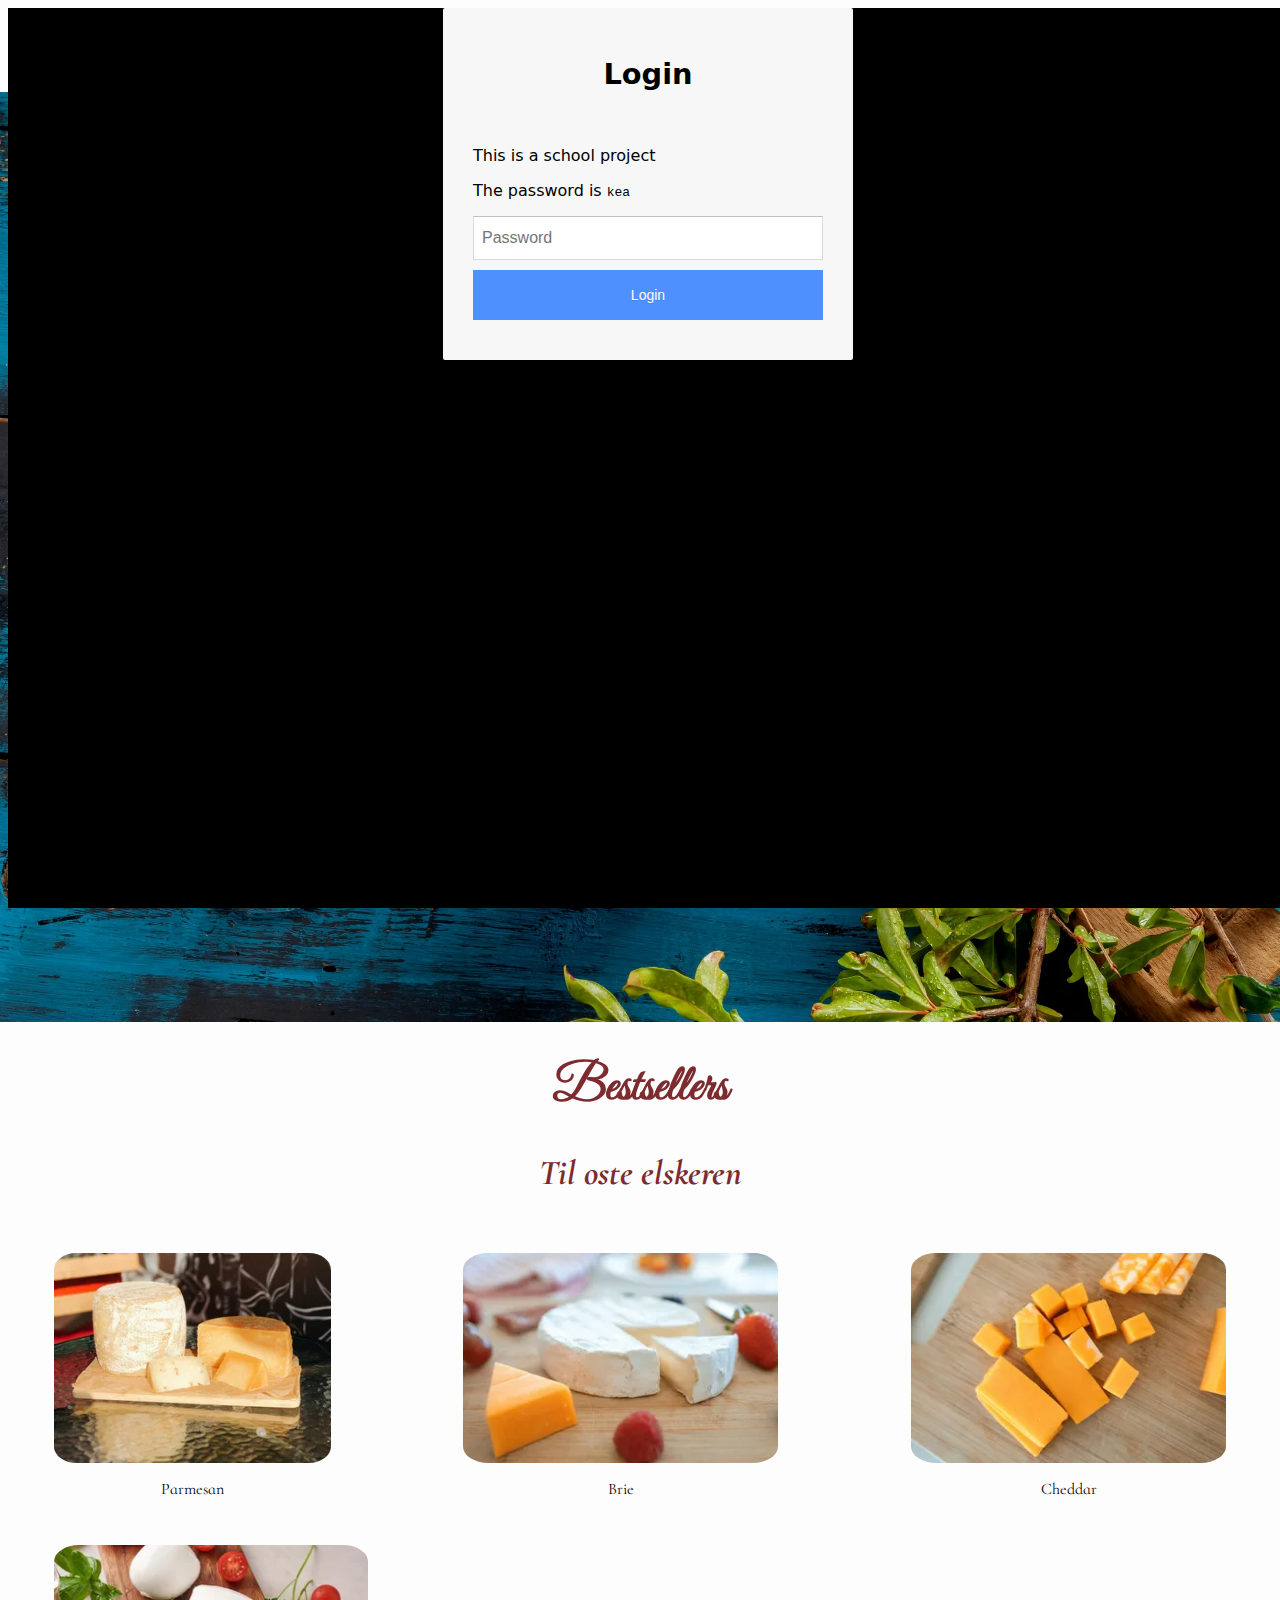
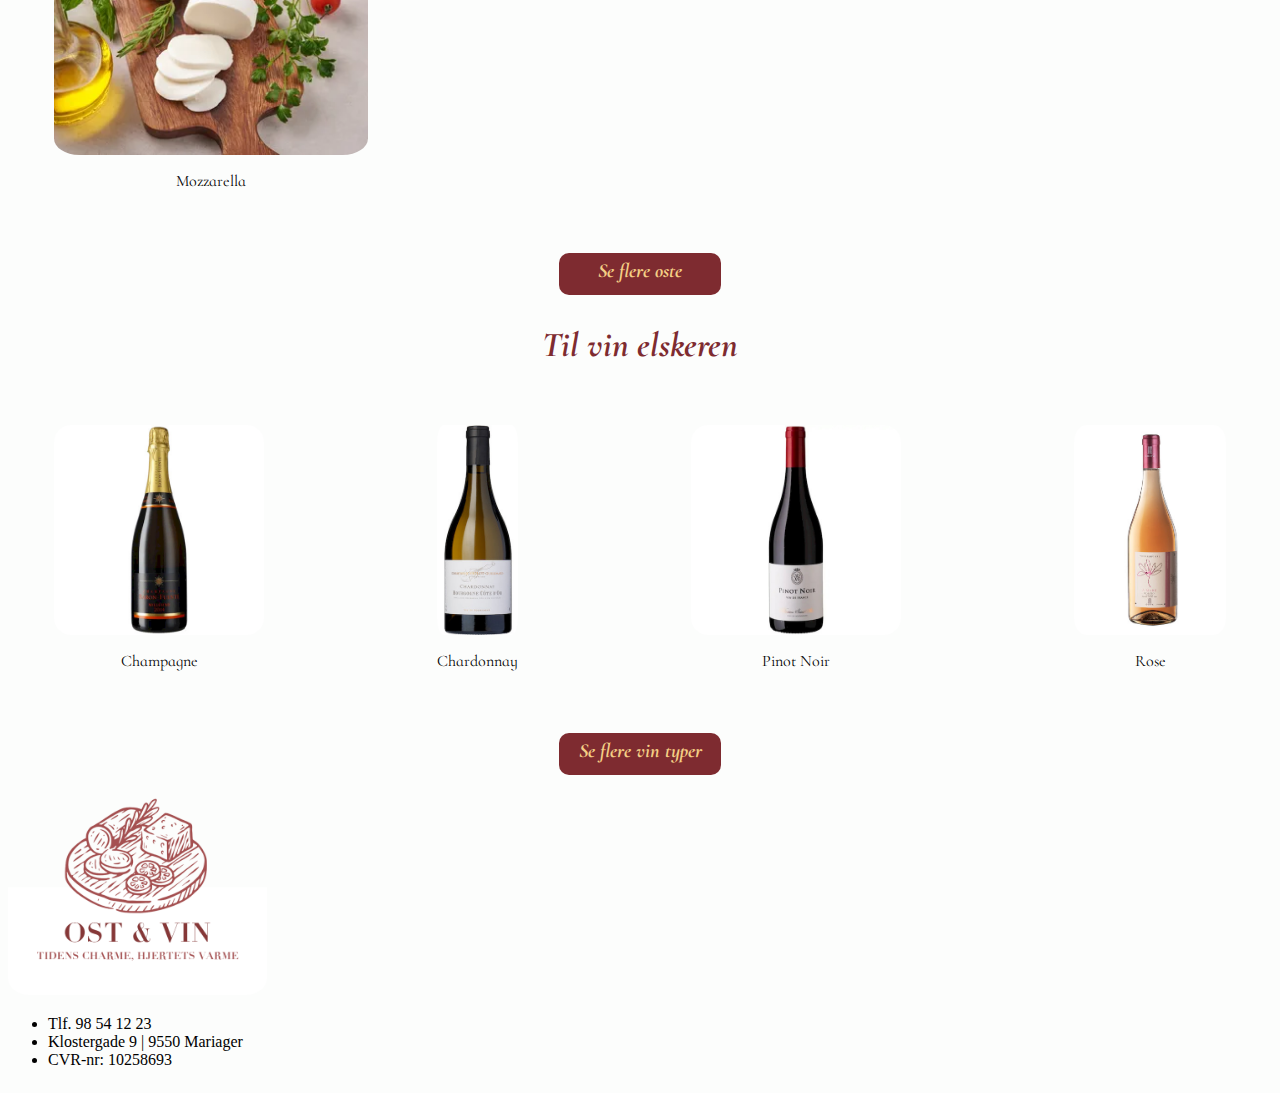
<file: index.html>
<!DOCTYPE html>
<html lang="da">
  <head>
    <meta charset="UTF-8" />
    <meta name="viewport" content="width=device-width, initial-scale=1.0" />
    <title>Ost og vin</title>
    <link rel="stylesheet" href="css/general.css" />
    <link rel="stylesheet" href="css/layout.css" />
    <link rel="stylesheet" href="css/index.css" />
  </head>
  <body>
    <header>
      <nav>
        <img class="logo" src="imgkaj/Logo.svg" alt="logo" />
        <h2 class="headline">Mariager Ost & Vin</h2>
        <ul class="menu">
          <li><a href="index.html">Forside</a></li>
          <li>
            <a href="ost.html">Fødevarer</a>
          </li>
          <li>
            <a href="vin.html">Drikkevarer</a>
          </li>
          <li>
            <a href="book.html">Book Os</a>
          </li>
          <li>
            <a href="omkaj.html">Om Kaj</a>
          </li>
        </ul>
        <button class="burger">
          <span class="line"></span>
          <span class="line"></span>
          <span class="line"></span>
        </button>
      </nav>
    </header>
    <main>
      <section class="hero">Mariager ost og vin</section>
      <h1>Bestsellers</h1>
      <h2>Til oste elskeren</h2>
      <section class="flexboxost">
        <section class="flex_col">
          <img src="img/parmesan.webp" alt="parmesan" />
          <p>Parmesan</p>
        </section>
        <section class="flex_col">
          <img src="img/brie.webp" alt="brie" />
          <p>Brie</p>
        </section>
        <section class="flex_col">
          <img src="img/cheddar.webp" alt="cheddar" />
          <p>Cheddar</p>
        </section>
        <section class="flex_col">
          <img src="img/mozarella.webp" alt="Mozzarella" />
          <p>Mozzarella</p>
        </section>
      </section>
      <a href="ost.html" class="cta">Se flere oste</a>
      <h2>Til vin elskeren</h2>
      <section class="flexboxost">
        <section class="flex_col">
          <img src="imgvin/champagne.png_result.jpg" alt="Champagne" />
          <p>Champagne</p>
        </section>
        <section class="flex_col">
          <img src="imgvin/chardonnay_result.jpg" alt="Chardonnay" />
          <p>Chardonnay</p>
        </section>
        <section class="flex_col">
          <img src="imgvin/pinotnoir_result.jpg" alt="Pinot Noir" />
          <p>Pinot Noir</p>
        </section>
        <section class="flex_col">
          <img src="imgvin/rose_result.jpg" alt="Rose" />
          <p>Rose</p>
        </section>
      </section>
      <a href="vin.html" class="cta">Se flere vin typer</a>
    </main>
    <footer>
        <div class="footeragain">
      <img src="imgkaj/Logo.svg" alt="logo" />
      <nav>
        <ul class="foot">
          <li> Tlf. 98 54 12 23</li>
          <li>Klostergade 9 | 9550 Mariager</li>
          <li>CVR-nr: 10258693</li>
        </ul>
      </nav>
    </div>
    </footer>
  </body>
  <script src="js/main.js"></script>
  <script src="js/login.js"></script>
</html>
</file>
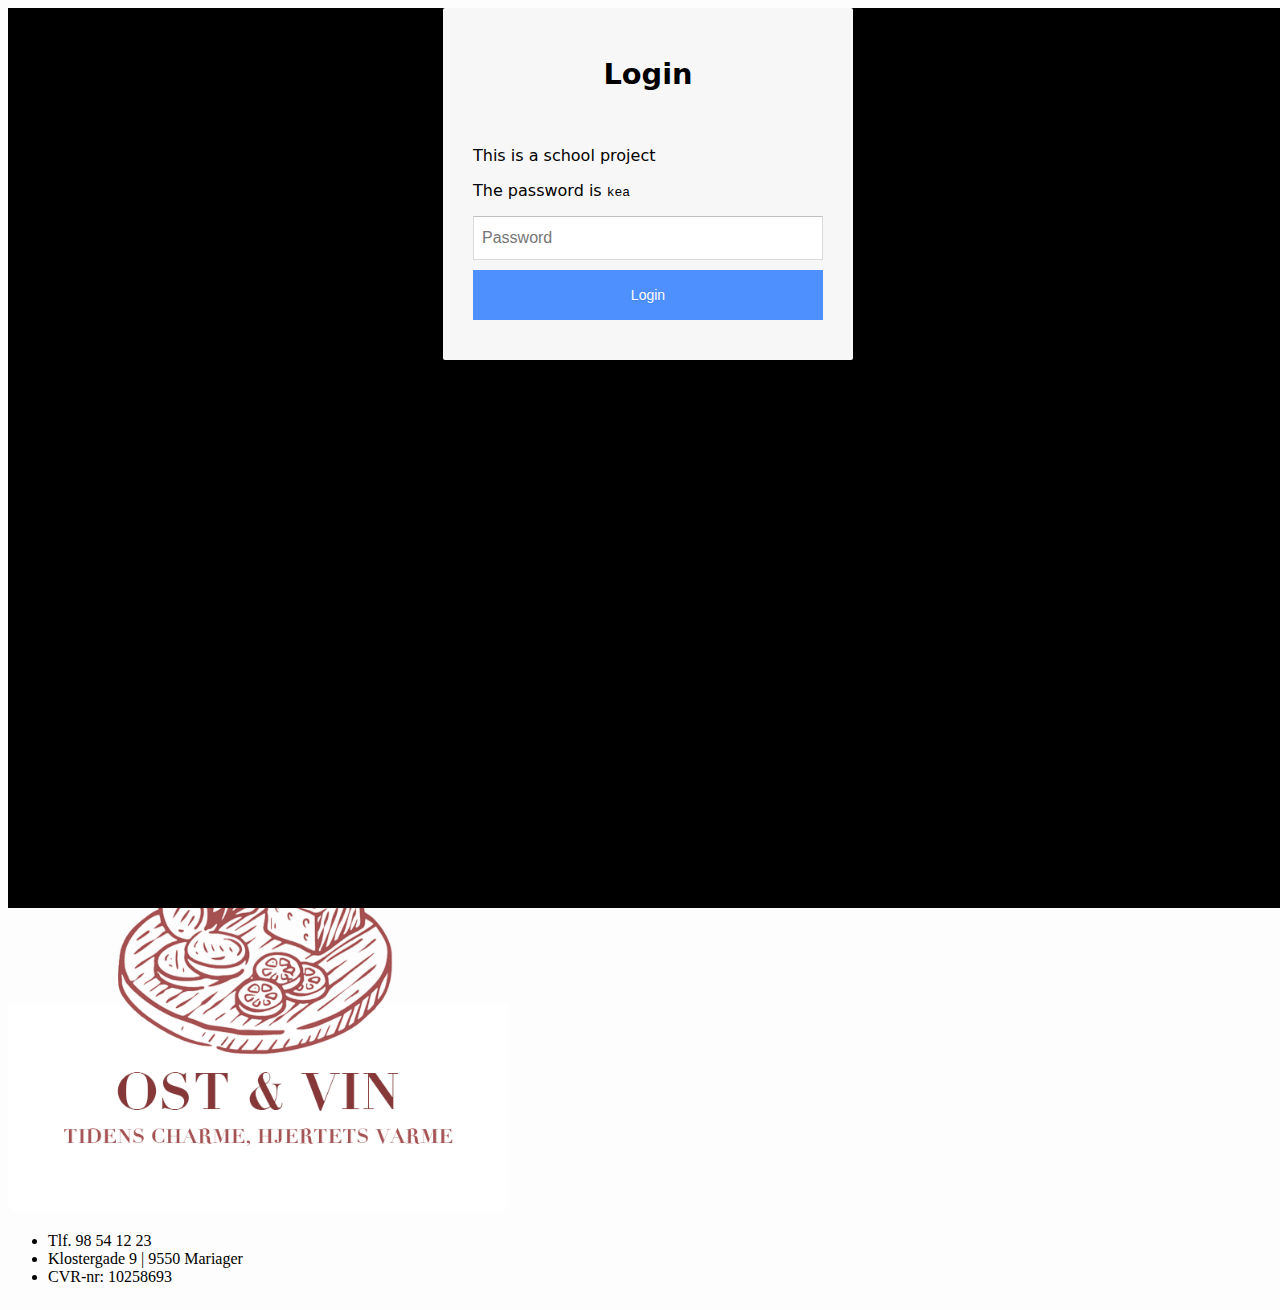
<file: book.html>
<!DOCTYPE html>
<html lang="da">
  <head>
    <meta charset="UTF-8" />
    <meta name="viewport" content="width=device-width, initial-scale=1.0" />
    <title>Book os</title>
    <link rel="stylesheet" href="css/general.css" />
    <link rel="stylesheet" href="css/layout.css" />
    <link rel="stylesheet" href="css/book.css" />
  </head>
  <body>
    <header>
      <nav>
        <img class="logo" src="imgkaj/Logo.svg" alt="logo" />
        <h2 class="headline">Mariager Ost & Vin</h2>
        <ul class="menu">
          <li><a href="index.html">Forside</a></li>
          <li>
            <a href="ost.html">Fødevarer</a>
          </li>
          <li>
            <a href="vin.html">Drikkevarer</a>
          </li>
          <li>
            <a href="book.html">Book Os</a>
          </li>
          <li>
            <a href="omkaj.html">Om Kaj</a>
          </li>
        </ul>
        <button class="burger">
          <span class="line"></span>
          <span class="line"></span>
          <span class="line"></span>
        </button>
      </nav>
    </header>
    <main>
        <h1>Book os til din fest</h1>
       <div class="grid_11">
      <form aria-label="book event">
        <div class="form-group">
          <label for="first_name">Fornavn</label>
          <input type="text" id="first_name" name="first_name" aria-describedby="fname-error" required />
          <p class="error-message" id="fname-error">Please enter a value</p>
        </div>

        <div class="form-group">
          <label for="last_name">Efternavn</label>
          <input type="text" id="last_name" name="last_name" aria-describedby="lname-error" required />
          <p class="error-message" id="lname-error">Please enter a value</p>
        </div>

        <div class="form-group">
          <label for="email">Email</label>
          <input type="email" id="email" name="email" aria-describedby="email-error" required />
          <p class="error-message" id="email-error">Please enter a value</p>
        </div>

        <div class="form-group">
          <label for="adress">Adresse</label>
          <input type="adress" id="adress" name="adress" aria-describedby="adress-error" required />
          <p class="error-message" id="adress-error">Please enter a value</p>
        </div>
        <div class="grid_form">
          <div class="form-group">
            <label for="post">Post nummer</label>
            <input type="text" id="post" name="post" aria-describedby="post-error" required />
            <p class="error-message" id="post-error">Please enter a value</p>
          </div>
          <div class="form-group">
            <label for="by">By</label>
            <input type="text" id="by" name="by" aria-describedby="by-error" required />
            <p class="error-message" id="by-error">Please enter a value</p>
          </div>
        </div>
        <div class="form-group">
          <label for="date">Dato</label>
          <input type="date" id="date" name="date" aria-describedby="date-error" required />
          <p class="error-message" id="date-error">Please enter a value</p>
        </div>
        <div class="form-group besked">
          <label for="box">Besked</label>
          <input type="text" id="text" name="text" aria-describedby="text-error" required />
          <p class="error-message" id="text-error">Please enter a value</p>
        </div>
        <div class="form-group">
          <label for="accept_terms">
            <input type="checkbox" id="accept_terms" name="accept_terms" value="yes" aria-describedby="terms-error" required />
            Accept terms
          </label>
          <p class="error-message" id="terms-error">Please tick the box</p>
        </div>

        <button>Send</button>
      </form>
      <img src="img/beaujolais-winter-cheeseboard-2_.webp" alt="cheeseboard">
    </div> 
    </main>
    <footer>
      <div class="footeragain">
        <img src="imgkaj/Logo.svg" alt="logo" />
        <nav>
          <ul class="foot">
            <li>Tlf. 98 54 12 23</li>
            <li>Klostergade 9 | 9550 Mariager</li>
            <li>CVR-nr: 10258693</li>
          </ul>
        </nav>
      </div>
    </footer>
  </body>
  <script src="js/main.js"></script>
  <script src="js/login.js"></script>
  <script src="js/forms.js"></script>
</html>
</file>
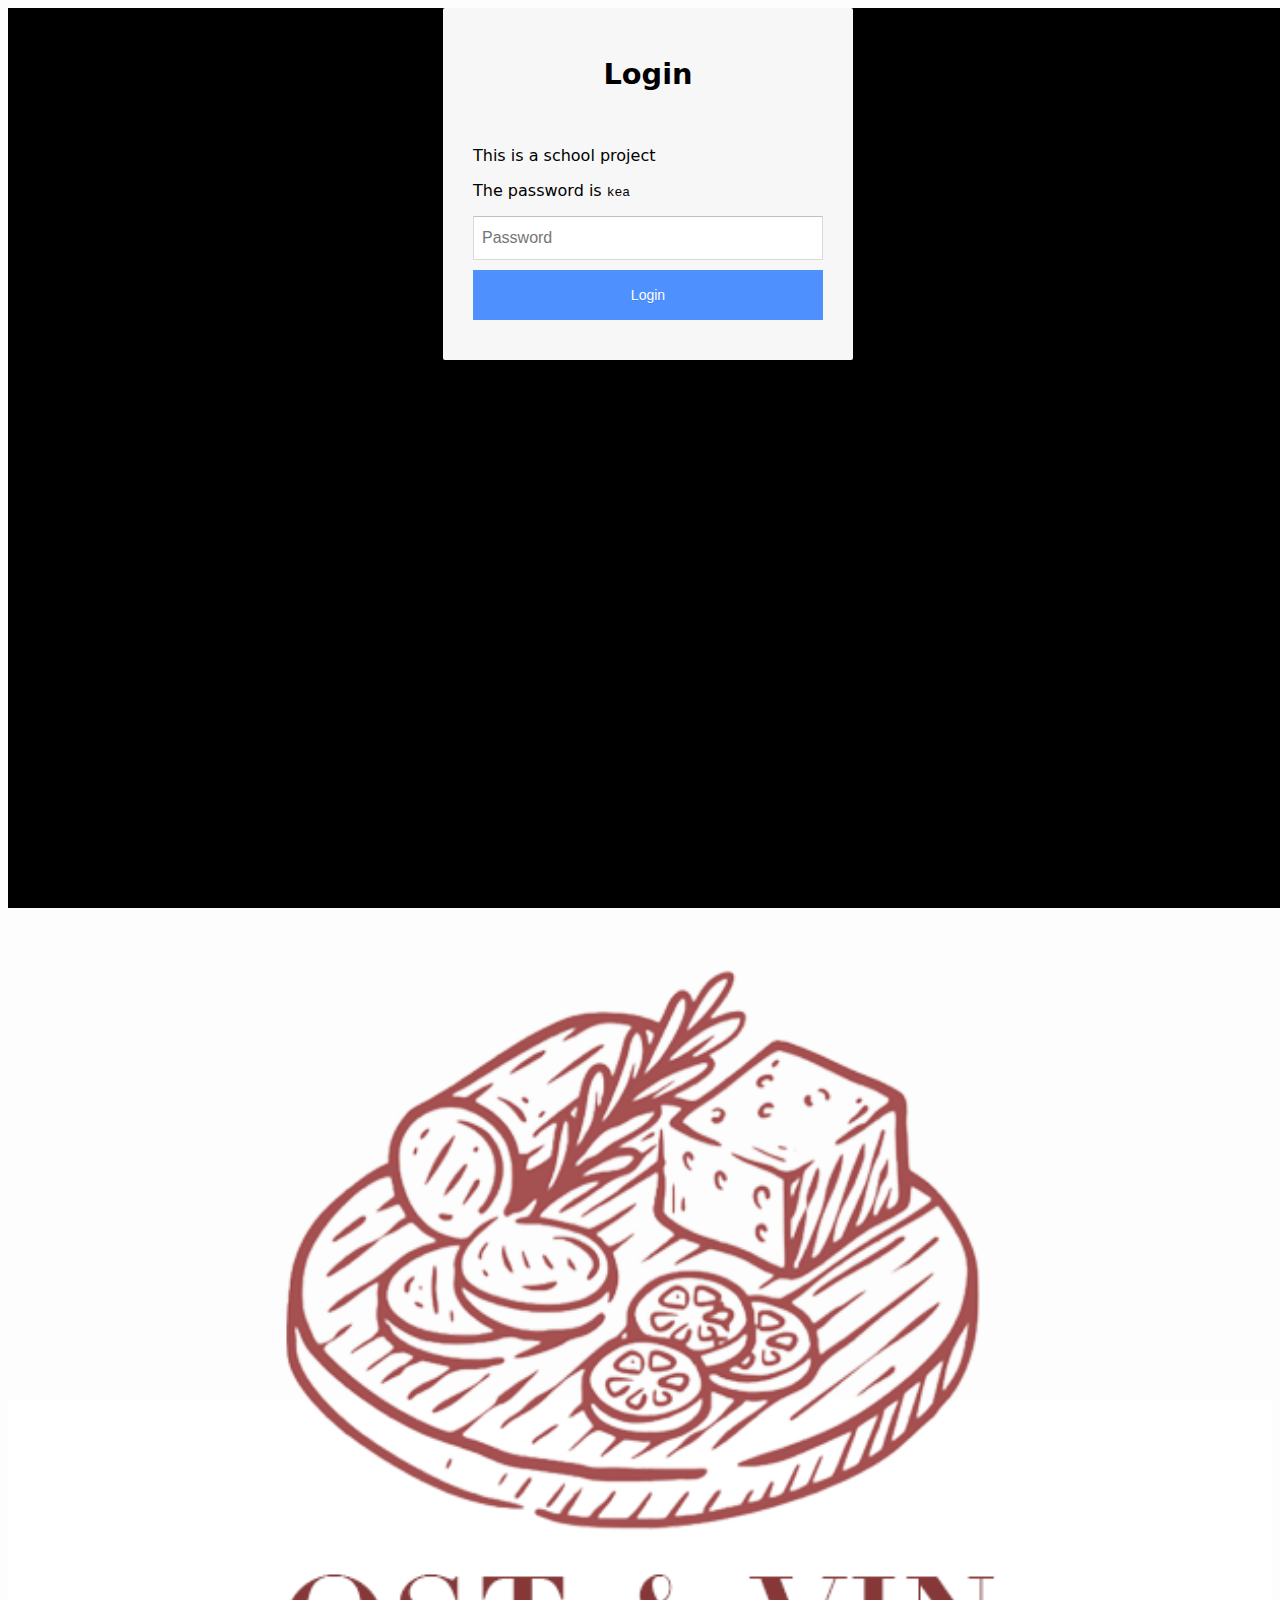
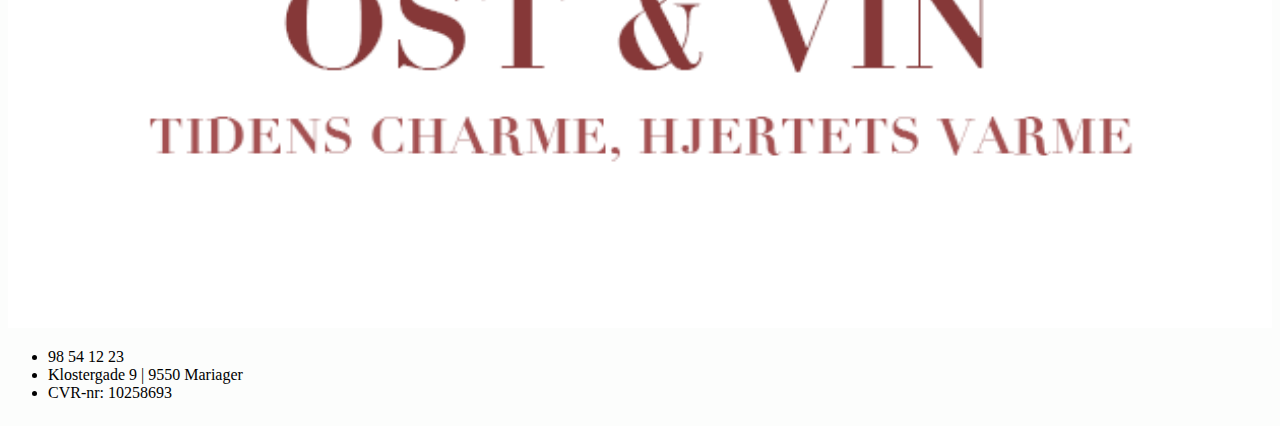
<file: vin.html>
<!DOCTYPE html>
<html lang="da">
  <head>
    <meta charset="utf-8" />
    <meta name="viewport" content="width=device-width,initial-scale=1" />
    <title>Vin → Oste</title>
    <link rel="stylesheet" href="css/vin-kopi.css" />
    <link rel="stylesheet" href="css/layout.css" />
    <link rel="stylesheet" href="css/general.css" />
  </head>

  <body>
    <header>
      <nav>
        <img src="imgkaj/Logo.svg" class="logo" />
        <h2>Mariager Ost & Vin</h2>
        <ul class="menu">
          <li><a href="index.html">Forside</a></li>
          <li>
            <a href="ost.html">Fødevarer</a>
          </li>
          <li>
            <a href="vin.html">Drikkevarer</a>
          </li>
          <li>
            <a href="book.html">Book Os</a>
          </li>
          <li>
            <a href="omkaj.html">Om Kaj</a>
          </li>
        </ul>
        <button class="burger">
          <span class="line"></span>
          <span class="line"></span>
          <span class="line"></span>
        </button>
      </nav>
    </header>
    <main>
      <h1>Vin</h1>
      <h2>Bag om vinen</h2>
      <div class="carousel" aria-roledescription="carousel">
        <div class="carousel-track" id="track">
          <div class="slide">
            <img src="imgvin/carbernet_result.jpg" alt="Chianti Classico flaske" />
            <p class="caption">
              <strong>Carbernet Sauvignon:</strong> Verdens mest populære blå druesort. Vinen dyrkes næsten over alt- fra Frankrig og Italien til Californien, Chile, Australien og Sydafrika. Carbernet Sauvignon's smagsnoter er: Solbær, mørke
              kirsebær, blomme, tobak, cedertræ, lakrids, chokolade, kaffe, peber og krydderier. Det er en fyldig og kraftig vin med højt tanninindhold og syre, hvilket gør den velegnet til lagring.
            </p>
          </div>

          <div class="slide">
            <img src="imgvin/champagne.png_result.jpg" alt="Riesling flaske" />
            <p class="caption">
              <strong>Champagne:</strong> Det er en mousserende vin fra Champagnen-regionen i Frankrig, kendetegmet ved sin sekundære gæring på flasken, der skaber boblerne. fremstillingsmetoden kræver brug af 3 druer: Chardonnay, Pinot Noir og Pinot
              Meunier. fremstillingsmetoden er en dobbeltgæringsproces, hvor anden gæring sker i flasken, hvilket danner boblerne.
            </p>
          </div>

          <div class="slide">
            <img src="imgvin/riesling.png_result.jpg" alt="Riesling flaske" />
            <p class="caption">
              <strong>Riesling:</strong> Det er en aromatisk, tysk hvidvinsdrue kendt for sin høje syre og alsidighed. Dens aromaer og smag er typisk noter af citrus, grønne æbler, blomster og mineraler. Dens druer har højt syreindhold, hvilket giver
              friskhed. der findes tør Riesling, sød Riesling og en moussrende Riesling. Det er en af de druer med højst syreindhold, hvilket giver friskhed.
            </p>
          </div>

          <div class="slide">
            <img src="imgvin/pinotnoir_result.jpg" alt="Barolo flaske" />
            <p class="caption">
              <strong>Pinot Noir:</strong> Det er en ædel, Fransk druesort fra Burgogne, kendt for sine elegante, komplekse rødvine med noter af røde bær, violer, skovbund og krydderier. Den er svær at dyrke, da den er følsom overfor klima og jord,
              men har et virkelig godt lagringspotentiale i kølige regioner som Burgogne, Oregon, New Zealand osv. Det er en elegant, feminin vin, med høj syre og bøde tanniner, der gør den alisidig.
            </p>
          </div>

          <div class="slide">
            <img src="imgvin/sauvignon_blanc.png_result.jpg" alt="Riesling flaske" />
            <p class="caption">
              <strong>Sauvignon Blanc:</strong> Det er en meget aromatisk hvidvinsdrue kendt for sine friske, sprøde og ofte tørre vine med noter af hyldeblomst, stikkelsbær, græs, citrus og tropiske frugter afhængigt af oprindelse. Den bliver typisk
              dyrket i Loire og New Zealand. Det er en frisk og livlig vin.
            </p>
          </div>

          <div class="slide">
            <img src="imgvin/syrah-shiraz-2012-distrikt-somontano-druesort-enate-land-spanien-omrade-spansk-rodvin-vin-emil-vinklubben-913_1080x.jpg_result.jpg" alt="Riesling flaske" />
            <p class="caption">
              <strong>Syrah/Shiraz:</strong> Syrah og Shiraz er samme druesort, hvor Syrah bruges i Frankrig for elegante, krydrede vine, mens Shiraz bruges i Australien. Druen kendetegnes ved mørk farve, kraftig krop og smag af mørke bær (blåbær,
              brombær), krydderier (peber, lakrids) og undertoner af røget kød. Vinens kendetegn er fyldig, men elegant med fokus på terroir.
            </p>
          </div>

          <div class="slide">
            <img src="imgvin/zinfandel.jpeg_result.jpg" alt="Riesling flaske" />
            <p class="caption">
              <strong>Zinfandel:</strong> Zinfandel er en kraftig, mørk rødvin, der stammer fra Kroatien, men er mest berømt i Californien. Den er kendt for sin intense frugtsødme (brombær, jordbær, blomme) og krydrede toner (peber, lakrids) og er
              ofte en vin med høj alkoholprocent (op til 16-17%). Druen kræver varme og en lang sæson. Vinen er fyldig, blød og saftig.
            </p>
          </div>
          <div class="slide">
            <img src="imgvin/chardonnay.webp" alt="flaske" />
            <p class="caption">
              <strong>Chardonnay:</strong> Chardonnay er en alsidig hvidvinsdrue, der dyrkes over hele verden og kan producere vine i mange forskellige stilarter. Den produceres dog hovedsagligt i Bourgogne og Champagne. Smagsnoter inkluderer grønne
              æbler, citrusfrugter, tropiske frugter som ananas og mango samt undertoner af vanilje.
            </p>
          </div>
        </div>

        <button class="nav-btn prev" aria-label="Forrige" id="prevBtn">‹</button>
        <button class="nav-btn next" aria-label="Næste" id="nextBtn">›</button>

        <div class="dots" id="dots" aria-hidden="false"></div>
      </div>

      <div class="card">
        <h1>Hvilken vin og ost passer bedst sammen?</h1>

        <div class="row">
          <input id="searchInput" type="text" placeholder="Søg vin (fx 'Pinot' eller 'Cabernet')" />
          <button id="clearBtn" title="Ryd søgning">Ryd</button>
        </div>

        <div class="search-results" id="searchResults" role="list"></div>

        <div style="margin-top: 12px">
          <label for="wineSelect">Eller vælg fra listen</label>
          <select id="wineSelect">
            <option value="">-- Vælg vin --</option>
            <option value="Cabernet Sauvignon">Cabernet Sauvignon</option>
            <option value="Pinot Noir">Pinot Noir</option>
            <option value="Merlot">Merlot</option>
            <option value="Chardonnay">Chardonnay</option>
            <option value="Sauvignon Blanc">Sauvignon Blanc</option>
            <option value="Riesling">Riesling</option>
            <option value="Syrah / Shiraz">Syrah / Shiraz</option>
            <option value="Champagne">Champagne</option>
            <option value="Rosé">Rosé</option>
            <option value="Zinfandel">Zinfandel</option>
          </select>
        </div>

        <div id="cheeseBox" class="results" aria-live="polite"></div>
      </div>
    </main>
     <footer>
        <div class="footeragain">
      <img src="imgkaj/Logo.svg" alt="logo" />
      <nav>
        <ul class="foot">
          <li>98 54 12 23</li>
          <li>Klostergade 9 | 9550 Mariager</li>
          <li>CVR-nr: 10258693</li>
        </ul>
      </nav>
    </div>
    </footer>
    <script src="js/vin-kopi.js"></script>
    <script src="js/main.js"></script>
    <script src="js/login.js"></script>
  </body>
</html>
</file>
<file: css/general.css>
body {
  background-color: #fcfdfc;
}

@font-face {
  font-family: great vibes;
  src: url(../font/GreatVibes-Regular.ttf);
}

@font-face {
  font-family: cormorant nor;
  src: url(../font/CormorantInfant-Regular.ttf);
}

@font-face {
  font-family: cormorant boldit;
  src: url(../font/CormorantInfant-BoldItalic.ttf);
}

h1 {
  font-family: great vibes;
  font-size: 50px;
  color: #7e2b30;
}

h2,
h3 {
  font-family: cormorant boldit;
  color: #7e2b30;
}

p {
  font-family: cormorant nor;
  color: black;
}

.logo{
    max-width:47px;
}

.cta {
  font-family: cormorant boldit;
  font-style: normal;
  font-variation-settings: "wdth" 50;
  font-weight: 600;
  font-size: 20px;
  justify-content: center;
  color: #F4CF85;
  margin-top: 0.5em;
  margin-bottom: 0.5em;
  padding: 0.3em;
  text-decoration: none;
  background-color: #7E2B30;
  border-radius: 0.5em;
  display: flex;
  width: 150px;
  height: 30px;
}

.cta:hover {
  background-color: #8B4869;
  color: #f4cf85;
}
</file>
<file: css/layout.css>
nav {
  display: flex;
  align-items: center;
  gap: 13em;
}
.menu {
  display: flex;
  list-style: none;
  margin: 0;
  padding: 0;
}
.menu li {
  margin-right: 20px;
}
.menu li:last-child {
  margin-right: 0;
}
.menu a {
  display: block;
  padding: 10px;
  color: #7e2b30;
  text-decoration: none;
  transition: color 0.3s;
  text-align: end;
}
.menu a:hover {
  color: #8b4869;
}
.burger {
  width: 30px;
  height: 20px;
  cursor: pointer;
}
.burger .line {
  display: block;
  width: 100%;
  height: 2px;
  background-color: #8b4869;
  margin-bottom: 5px;
  transition: 0.2s linear;
}
.burger {
  display: none;
}
@media screen and (width < 800px) {
  .menu {
    display: none;
  }
  .burger {
    display: block;
    background-color: transparent;
    border: 0;
  }
  .burger.active .line:nth-child(1) {
    transform: rotate(45deg) translate(5px, 5px);
    transition: 0.2s linear;
  }
  .burger.active .line:nth-child(2) {
    opacity: 0;
    transition: 0.15s linear;
  }
  .burger.active .line:nth-child(3) {
    transform: rotate(-45deg) translate(5px, -5px);
    transition: 0.2s linear;
  }
  nav.active .menu {
    display: block;
    background-color: #fcfdfc;
    position: absolute;
    top: 94px;
    left: 0;
    width: 100%;
    box-shadow: 0 10px 10px rgba(0, 0, 0, 0.1);
    z-index: 1;
  }
  nav.active .menu li {
    margin: 10px 20px;
  }
  nav.active .menu a {
    font-size: 24px;
  }
}
</file>
<file: css/index.css>
.hero {
  margin: -1rem -1rem 1rem;
  height: 100svh;
  color: #fcfdfc;
  font-family: cormorant boldit;
  font-weight: 900;
  font-size: 3em;
  display: flex;
  justify-content: center;
  align-items: center;
  background-color: #3a3f2d;
  background-image: url(../img/cheeseboard.webp);
  background-size: cover;
  background-position: 47% 76%;
}

.flex_col {
  display: flex;
  flex-direction: column;
  text-align: center;

}

.flexboxost {
  display: flex;
  flex-wrap: wrap;
  margin: 1em;
  justify-content: space-between;
  
}

section {
  padding: 15px;
}

img{
    max-width: 315px;
    max-height: 210px;
    border-radius: 8%;
}

h1{
    text-align: center;
    font-size: 50px;
}
h2{
    text-align: center;
    font-size: 35px;
}

.cta{
    place-self: center;
}
</file>
<file: css/book.css>
/* CSS Starter er tilføjet */
/* Generelle styles */
input {
  border: 1px solid #f4cf85;
  color: #000000;
  padding: .25rlh;
  border-radius: 6px;
  box-shadow: 0px 1px 2px #0001;
}

button {
  border: 1px solid #7E2B30;
  background-color: #7e2b30;
  color: #f4cf85;
  border-radius: 6px;
  padding: .25rlh .5rlh;
  cursor: pointer;
}

.error-message {
  color: darkred;
}

/* Form layout */
form {
  display: grid;
  gap: 1rlh;
  padding: 1rlh;
  margin-left: 1.5em;
  
  .form-group{
    display: grid;
    gap: 0.1rlh;
  }
  
  .grid_form{
    display: grid;
    grid-template-columns: 1fr 1fr;
    
    
}
  label:has(input) {
    display: flex;
    align-items: center;
    gap: 0.25rlh;
    justify-self: start;
  }
}

/* Pseudo-classes */
:focus-visible { /* virker til både knapper og input-felter, select, textarea, links mm. */
  outline: 2px solid #8B4869;
  outline-offset: 1px;
}
/* Hover-styles */
button:hover {
  background: #8B4869;
}
/* Active-styles (imens man klikker) */
button:active {
  scale: .98;
}

/* Valideringsregler */
/* Skjul fejlmeddelelsen som standard */
.error-message {
  display: none;
}
.form-group:has(:required) {
  label::after {
    content: " *";
    color: red;
  }
}
/* Tilføj rød kant omkring input-feltet, hvis det er ugyldigt */
.form-group:has(:user-invalid) {
  input {
    outline: 3px solid #f005;
    border-color: darkred;
  }
  /* Vis fejlmeddelelsen, hvis feltet er ugyldigt */
  .error-message {
    display: block;
  }
}

h1{
    text-align: center;
}

button{
    font-family: cormorant boldit;
    font-size: 15px;
    padding: 0.5em;
}
label{
   font-family: cormorant nor; 
}

.grid_11{
    display: grid;
    grid-template-columns: 1fr 1fr;
}

img{
    max-width: 500px;
    max-height: 600px;
    place-self: center;
    border-radius: 8px;
}

@media screen and (width < 800px) {
    .vinpic{
        display: none;
    }
    
}
</file>
<file: css/vin-kopi.css>
strong {
  font-family: comorant-bold, serif;
}

.card {
  max-width: 760px;
  margin: 0 auto;
  background: #fff;
  padding: 22px;
  border-radius: 10px;
}
h1 {
  margin: 0 0 8px;
  text-align: center;
  font-weight: 700;
  margin-top: 0.5em;
}
h2 {
  margin: 0 0 20px;
  font-size: 22px;
  font-weight: 600;
  text-align: center;
}
.row {
  display: flex;
  gap: 12px;
  align-items: center;
}
input[type="text"],
select {
  flex: 1;
  padding: 10px;
  border-radius: 8px;
  border: 1px solid #ccc;
  font-size: 15px;
}
button {
  padding: 9px 12px;
  border-radius: 8px;
  border: 0.5px solid #bbb;
  background: #bf646a;
  cursor: pointer;
}
button:hover {
  background: #8b4869;
  border-color: #000;
  color: #fff;
}
.results {
  margin-top: 14px;
  border-radius: 8px;
  padding: 12px;
  border: 1px solid #eee;
  background: #fbfbfb;
  display: none;
}
.cheese-item {
  display: flex;
  gap: 12px;
  align-items: center;
  padding: 10px 0;
  border-bottom: 1px solid #eee;
}
.cheese-item:last-child {
  border-bottom: none;
}
.thumb {
  width: 64px;
  height: 64px;
  border-radius: 8px;
  object-fit: cover;
  background: #ddd;
}
.meta .name {
  font-weight: 700;
}
.meta .note {
  color: #555;
}
.hint {
  margin-top: 10px;
  color: #666;
  font-size: 13px;
}
.search-results {
  max-height: 200px;
  overflow: auto;
  margin-top: 8px;
  border: 1px solid #e6e6e6;
  border-radius: 8px;
  display: none;
}
.search-item {
  padding: 8px;
  display: flex;
  gap: 8px;
  align-items: center;
  cursor: pointer;
  border-bottom: 1px solid #f0f0f0;
}
.search-item:last-child {
  border-bottom: none;
}
.search-item:hover {
  background: #f3f6f8;
}

.carousel {
  max-width: 600px; /* gør karrusellen smallere */
  margin: 40px auto; /* centrerer den på siden */
  padding: 20px 30px;
  border-radius: 16px;
  background: #fff;
  box-shadow: 0 6px 20px rgba(0, 0, 0, 0.08);
}

.carousel-track {
  display: flex;
  transition: transform 300ms ease;
  will-change: transform;
}

.slide {
  min-width: 100%;
  box-sizing: border-box;
  text-align: center;
  padding: 8px 12px;
}

.slide img {
  width: 220px;
  max-width: 240px;
  height: auto;
  border-radius: 8px;
  display: block;
  margin: 0 auto 10px;
  background: #fff;
}

.caption {
  max-width: 80%; /* teksten fylder ikke hele bredden */
  margin: 0 auto;
  line-height: 1.4;
  font-size: 14px;
  color: #333;
  text-align: center;
}

/* Pil-knapper */
.nav-btn {
  position: absolute;
  top: calc(50% + 20px); /* lidt lavere end midten for at passe til layout */
  transform: translateY(-50%);
  width: 36px;
  height: 36px;
  border-radius: 8px;
  border: 1px solid #e2e8f0;
  background: #bf646a;
  display: grid;
  place-items: center;
  cursor: pointer;
  z-index: 20; /* vigtigt: så de ligger ovenpå */
  user-select: none;
}
.nav-btn:active {
  transform: translateY(-50%) scale(0.98);
}

.prev {
  left: 12px;
}
.next {
  right: 12px;
}

/* større klikzone for sikkerhed på touch */
.nav-btn::after {
  content: "";
  position: absolute;
  inset: -8px; /* forlænger klik-arealet */
}

button.nav-btn {
  /* reset default button styles */
  padding: 0;
  border: none;
  background: x#bf646a;
}
button.nav-btn:hover {
  background: #8b4869;
  border-color: #000;
  color: #fff;
}
/* Dots */
.dots {
  display: flex;
  gap: 8px;
  justify-content: center;
  margin-top: 12px;
}
.dot {
  width: 8px;
  height: 8px;
  border-radius: 50%;
  background: #e6e7ea;
  cursor: pointer;
}
.dot.active {
  background: #333;
}

/* responsivt */
@media (max-width: 420px) {
  :root {
    --w: 320px;
  }
  .nav-btn {
    width: 36px;
    height: 36px;
  }
  .slide img {
    width: 86%;
  }
}

label{
    font-family: cormorant nor;
}
</file>
